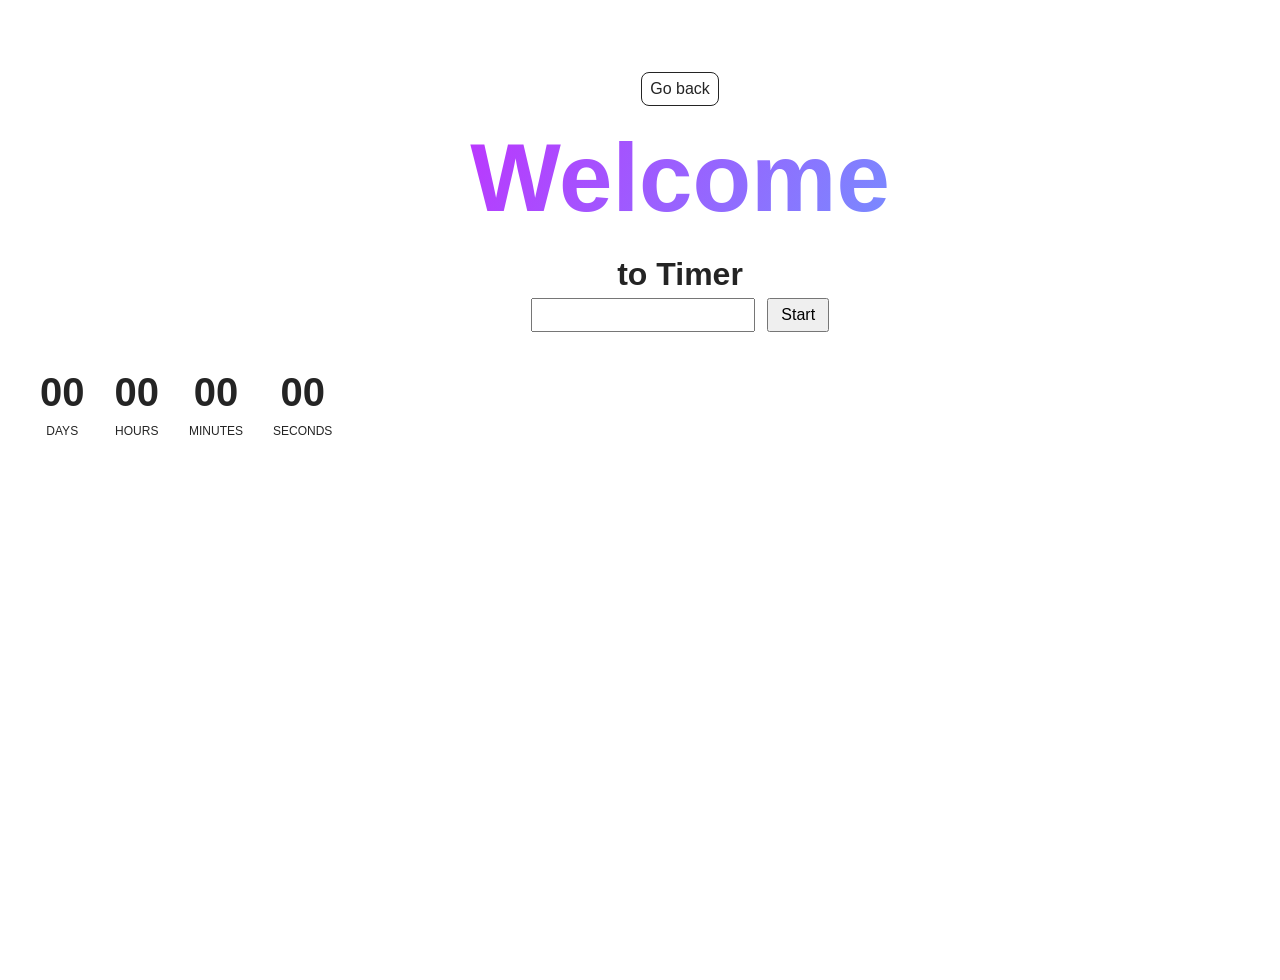
<file: src/1-timer.html>
<!DOCTYPE html>
<html lang="en">
  <head>
    <meta charset="UTF-8" />
    <meta http-equiv="X-UA-Compatible" content="IE=edge" />
    <meta name="viewport" content="width=device-width, initial-scale=1.0" />
    <title>Page 2</title>
    <link rel="stylesheet" href="./css/styles.css" />
  </head>
  <body>
    <load
      src="./partials/header.html"
      icon-path="./img/sprite.svg#logo"
      highlight-act="active"
    />

    <main>
      <div class="container">
        <a class="back-link" href="./index.html">Go back</a>
        <h1 class="main-title">
          <span class="main-title-gradient">Welcome</span> to Timer
        </h1>
        <load src="./partials/back-link.html" />
      </div>
      <input type="text" id="datetime-picker" />
      <button type="button" data-start>Start</button>
      
      <div class="timer">
        <div class="field">
          <span class="value" data-days>00</span>
          <span class="label">Days</span>
        </div>
        <div class="field">
          <span class="value" data-hours>00</span>
          <span class="label">Hours</span>
        </div>
        <div class="field">
          <span class="value" data-minutes>00</span>
          <span class="label">Minutes</span>
        </div>
        <div class="field">
          <span class="value" data-seconds>00</span>
          <span class="label">Seconds</span>
        </div>
      </div>

    </main>
<script type="module" src="./js/1-timer.js"></script>
    <load src="./partials/footer.html" />
  </body>
</html>
</file>
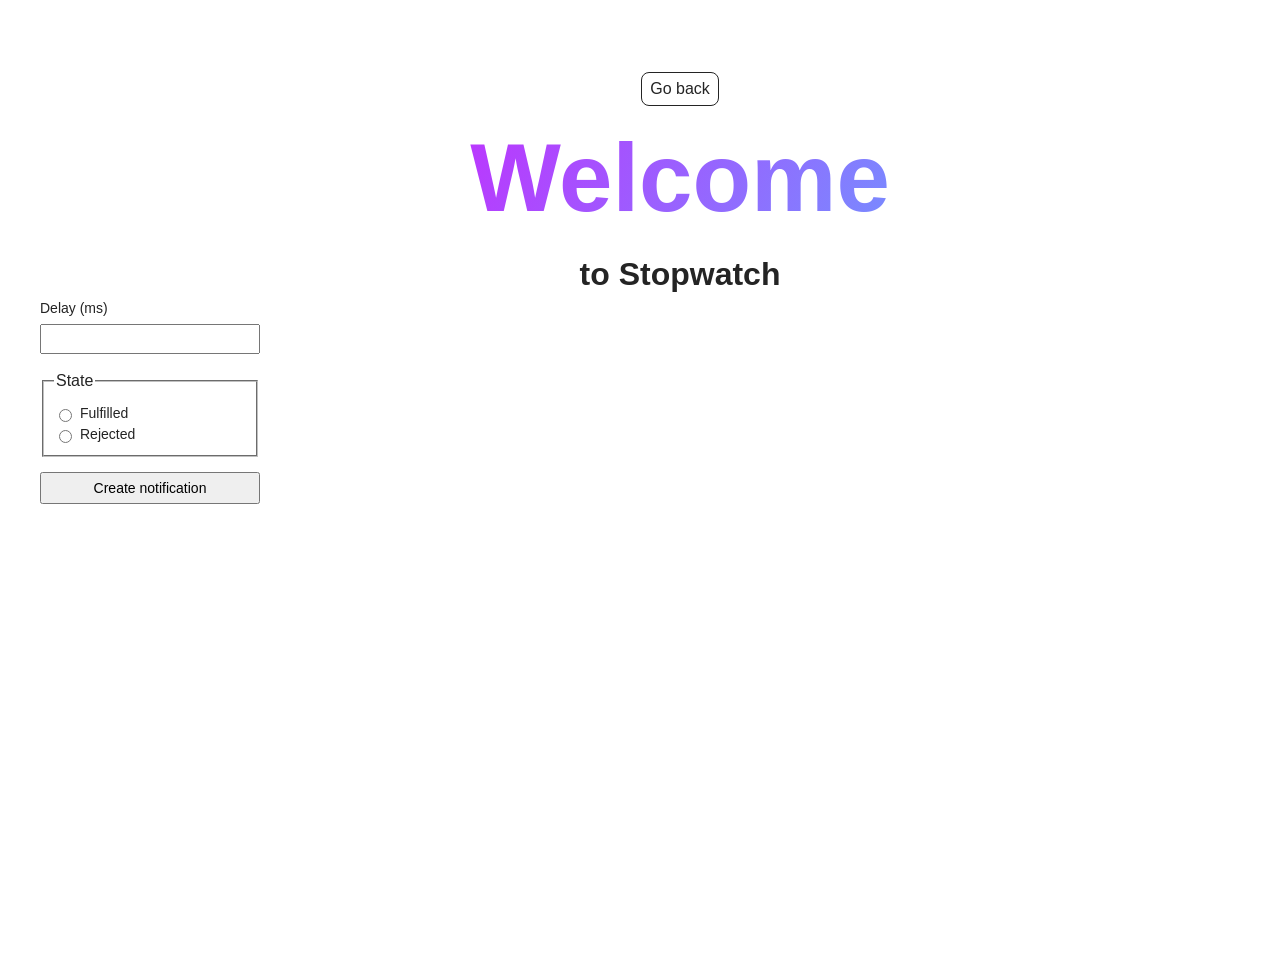
<file: src/2-snackbar.html>
<!DOCTYPE html>
<html lang="en">
  <head>
    <meta charset="UTF-8" />
    <meta http-equiv="X-UA-Compatible" content="IE=edge" />
    <meta name="viewport" content="width=device-width, initial-scale=1.0" />
    <title>Page 3</title>
    <link rel="stylesheet" href="./css/styles.css" />
  </head>
  <body>
    <load
      src="./partials/header.html"
      icon-path="./img/sprite.svg#logo"
      highlight-curr="active"
    />

    <main>
      <div class="container">
        <a class="back-link" href="./index.html">Go back</a>
        <h1 class="main-title">
          <span class="main-title-gradient">Welcome</span> to Stopwatch
        </h1>
        <load src="./partials/back-link.html" />
      </div>
    </main>
    <form class="form">
      <label>
        Delay (ms)
        <input type="number" name="delay" required />
      </label>
    
      <fieldset>
        <legend>State</legend>
        <label>
          <input type="radio" name="state" value="fulfilled" required />
          Fulfilled
        </label>
        <label>
          <input type="radio" name="state" value="rejected" required />
          Rejected
        </label>
      </fieldset>
    
      <button type="submit">Create notification</button>
    </form>

<script type="module" src="./js/2-snackbar.js"></script>
    <load src="./partials/footer.html" />
  </body>
</html>
</file>
<file: src/css/styles.css>
/**
  |============================
  | include css partials with
  | default @import url()
  |============================
*/
/* Common styles */
@import url('./reset.css');
@import url('./base.css');
@import url('./container.css');
@import url('./animations.css');

/* Sections style */
@import url('./header.css');
@import url('./vite-promo.css');
@import url('./badges.css');
@import url('./back-link.css');
@import url('./footer.css');

body {
  font-family: Arial, Helvetica, sans-serif;
  padding: 40px;
}

#datetime-picker {
  padding: 6px 10px;
  font-size: 16px;
}

button[data-start] {
  padding: 6px 12px;
  font-size: 16px;
  margin-left: 8px;
}

.timer {
  display: flex;
  gap: 30px;
  margin-top: 30px;
}

.field {
  display: flex;
  flex-direction: column;
  align-items: center;
}

.value {
  font-size: 40px;
  font-weight: 600;
}

.label {
  font-size: 12px;
  text-transform: uppercase;
}

body {
  font-family: Arial, Helvetica, sans-serif;
  padding: 40px;
}

.form {
  display: flex;
  flex-direction: column;
  gap: 15px;
  width: 220px;
}

label {
  display: flex;
  flex-direction: column;
  font-size: 14px;
}

input[type="number"] {
  margin-top: 5px;
  padding: 5px;
  font-size: 14px;
}

fieldset {
  padding: 10px;
}

fieldset label {
  flex-direction: row;
  align-items: center;
  gap: 5px;
  margin-right: 10px;
}

button {
  padding: 6px;
  font-size: 14px;
  cursor: pointer;
}
</file>
